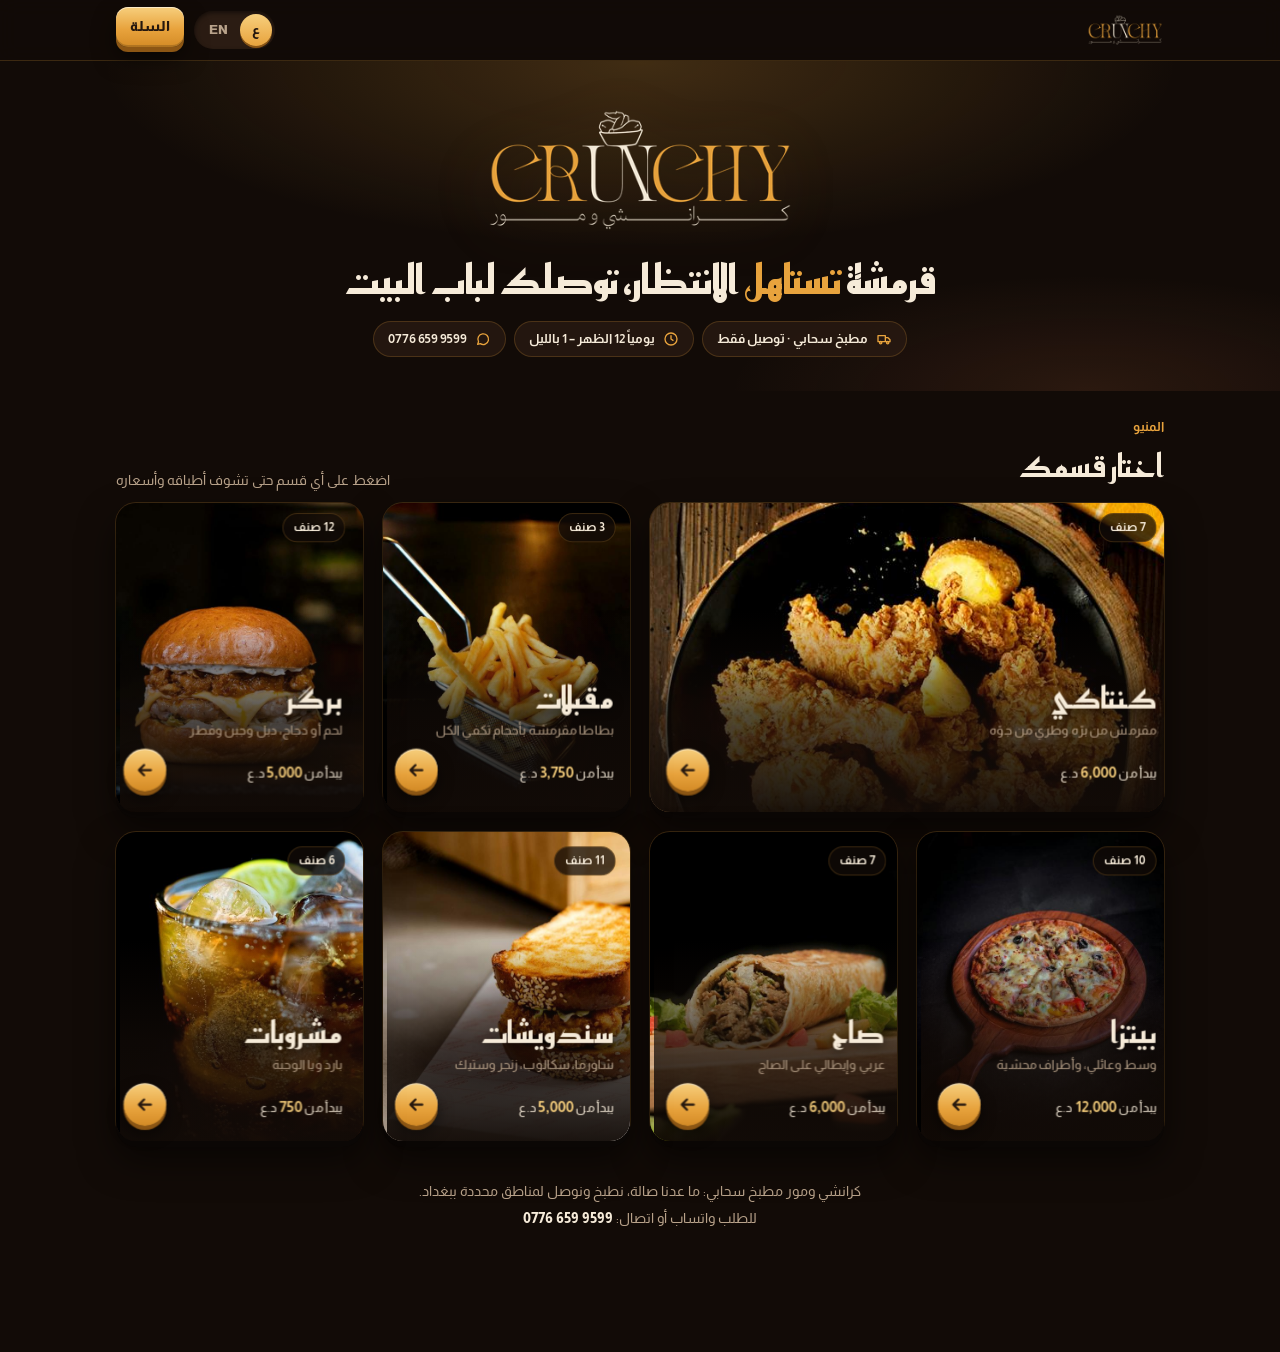
<file: menu/index.html>
<!doctype html><html lang="ar" dir="rtl"><head><meta charset=utf8><meta name=viewport content="width=device-width,initial-scale=1,viewport-fit=cover"><style>:root{color-scheme:light;box-sizing:border-box;padding-top:env(safe-area-inset-top,0px);padding-bottom:env(safe-area-inset-bottom,0px)}html{scroll-padding-top:env(safe-area-inset-top,0px)}body{margin:0;padding:0;font:14px -apple-system,BlinkMacSystemFont,sans-serif;background:#fff;color:#000}img{max-width:100%}[hidden]:not([hidden=until-found i]){display:none!important}</style></head><body>
<title>منيو كرانشي ومور</title>
<meta name="description" content="منيو كرانشي ومور: كنتاكي، برگر، بيتزا، صاج وسندويشات. اطلب على واتساب والتوصيل لباب البيت ببغداد.">
<meta name="theme-color" content="#120B07">
<link rel="icon" type="image/png" sizes="32x32" href="../img/icons/favicon-32.png">
<link rel="apple-touch-icon" href="../img/icons/apple-touch-icon.png">
<script src="../config.js"></script>
<meta name="claude:viewport-fit-sides" content="cover">
<link rel="preconnect" href="https://fonts.googleapis.com">
<link rel="preconnect" href="https://fonts.gstatic.com" crossorigin>
<link rel="stylesheet" href="https://fonts.googleapis.com/css2?family=Almarai:wght@400;700;800&family=Reem+Kufi:wght@500;600;700&family=Marcellus&display=swap">
<style>
/* Layout: a night-dark menu house. Gold-lit hero with the logo, then a gallery of tilting photo tiles (one per section);
   a tile opens its section as its own view with a photo banner and a list of dishes; a gold cart bar rises from the bottom. */
:root{
  --night:#120B07;      /* page ground */
  --espresso:#1D130D;   /* raised surface */
  --ember:#2B1C13;      /* card / input surface */
  --cream:#F6EBD9;      /* text */
  --muted:#B8A28A;      /* secondary text */
  --gold:#E8A33D;       /* brand accent */
  --gold-hi:#F7CF7D;    /* bevel highlight */
  --gold-deep:#8C5614;  /* bevel shadow / pressed edge */
  --on-gold:#25170E;
  --line:rgba(232,163,61,.2);
  --rust:#E07A4F;
  --shade:rgba(0,0,0,.55);
  --f-ar:"Reem Kufi","Almarai",Tahoma,sans-serif;
  --f-en:"Marcellus","Times New Roman",serif;
  --f-body:"Almarai",system-ui,"Segoe UI",Tahoma,sans-serif;
  --r:20px;
  color-scheme:dark;
}
*{box-sizing:border-box}
[hidden]{display:none!important}
html{background:var(--night)}
body{background:var(--night);color:var(--cream);font-family:var(--f-body);font-size:16px;line-height:1.55;padding-bottom:110px;-webkit-tap-highlight-color:transparent}
body::before{content:"";position:fixed;inset:0 0 auto;height:env(safe-area-inset-top,0px);z-index:30;background:var(--night)}
button,input,select,textarea{font:inherit;color:inherit}
button{cursor:pointer}
:focus-visible{outline:2px solid var(--gold-hi);outline-offset:3px}
.num{font-variant-numeric:tabular-nums;direction:ltr;unicode-bidi:isolate}
.in{max-width:1080px;margin:0 auto;padding-left:max(16px,env(safe-area-inset-left,0px));padding-right:max(16px,env(safe-area-inset-right,0px))}
.disp{font-family:var(--f-ar);font-weight:700;letter-spacing:0}
html[lang="en"] .disp{font-family:var(--f-en);font-weight:400;letter-spacing:.02em}
.eyebrow{font-size:12px;font-weight:700;letter-spacing:.18em;text-transform:uppercase;color:var(--gold)}
html[lang="ar"] .eyebrow{letter-spacing:0;font-size:13px}

/* ---------- 3D buttons ---------- */
.b3{--edge:var(--gold-deep);position:relative;border:0;border-radius:14px;padding:12px 20px;font-weight:800;
  background:linear-gradient(180deg,var(--gold-hi) 0%,var(--gold) 55%,#D48B26 100%);color:var(--on-gold);
  box-shadow:inset 0 1px 0 rgba(255,255,255,.55),inset 0 -2px 0 rgba(0,0,0,.18),0 5px 0 var(--edge),0 12px 22px rgba(0,0,0,.5);
  transform:translateY(-3px);transition:transform .09s ease,box-shadow .09s ease;display:inline-flex;align-items:center;justify-content:center;gap:8px;text-decoration:none}
.b3:hover{filter:brightness(1.05)}
.b3:active,.b3.pressed{transform:translateY(2px);box-shadow:inset 0 1px 0 rgba(255,255,255,.4),inset 0 -1px 0 rgba(0,0,0,.2),0 0 0 var(--edge),0 4px 10px rgba(0,0,0,.45)}
.b3.dark{background:linear-gradient(180deg,#3A271B,#24170F);color:var(--cream);--edge:#0A0604;box-shadow:inset 0 1px 0 rgba(255,255,255,.12),0 4px 0 var(--edge),0 10px 18px rgba(0,0,0,.5)}
.b3.dark:active{box-shadow:inset 0 1px 0 rgba(255,255,255,.08),0 0 0 var(--edge),0 3px 8px rgba(0,0,0,.5)}
.b3.round{width:44px;height:44px;padding:0;border-radius:50%;font-size:22px;line-height:1}
.b3[aria-disabled="true"]{filter:grayscale(.7) brightness(.7);pointer-events:none}

/* ---------- top bar ---------- */
.top{position:sticky;top:env(safe-area-inset-top,0px);z-index:20;background:rgba(18,11,7,.86);backdrop-filter:blur(10px);-webkit-backdrop-filter:blur(10px);border-bottom:1px solid var(--line)}
.top .in{display:flex;align-items:center;justify-content:space-between;gap:12px;padding-block:10px}
.top .mono{height:34px;width:auto;display:block}
.top .r{display:flex;align-items:center;gap:10px}
.lang{display:flex;background:var(--ember);border-radius:999px;padding:3px;box-shadow:inset 0 2px 4px rgba(0,0,0,.5)}
.lang button{border:0;background:none;border-radius:999px;padding:6px 12px;font-weight:800;font-size:13px;color:var(--muted)}
.lang button[aria-pressed="true"]{background:linear-gradient(180deg,var(--gold-hi),var(--gold));color:var(--on-gold);box-shadow:0 2px 0 var(--gold-deep)}
.cartbtn{position:relative;padding:9px 14px;border-radius:12px;font-size:14px}
.cartbtn .dot{position:absolute;top:-8px;inset-inline-end:-8px;min-width:22px;height:22px;border-radius:11px;background:var(--rust);color:#fff;font-size:12px;display:grid;place-items:center;padding:0 6px;box-shadow:0 2px 0 #7A3216}
.cartbtn .dot[hidden]{display:none}

/* ---------- hero ---------- */
.hero{position:relative;overflow:hidden;padding-block:40px 34px;text-align:center;
  background:radial-gradient(60% 80% at 50% 0%,rgba(232,163,61,.22),transparent 70%),radial-gradient(40% 50% at 85% 100%,rgba(224,122,79,.12),transparent 70%),var(--night)}
.hero .in{display:flex;flex-direction:column;align-items:center;gap:16px;position:relative}
.hero .logo{width:min(320px,80vw);height:auto;filter:drop-shadow(0 10px 30px rgba(232,163,61,.25))}
.hero h1{margin:0;font-size:clamp(26px,5.4vw,40px);line-height:1.25;text-wrap:balance;color:var(--cream)}
.hero h1 em{font-style:normal;color:var(--gold)}
.chips{display:flex;flex-wrap:wrap;justify-content:center;gap:8px}
.chip{display:inline-flex;align-items:center;gap:8px;border:1px solid var(--line);background:rgba(43,28,19,.7);border-radius:999px;padding:7px 14px;font-size:13px;font-weight:700}
.chip svg{width:16px;height:16px;flex:0 0 auto;fill:none;stroke:var(--gold);stroke-width:2;stroke-linecap:round;stroke-linejoin:round}
.embers{position:absolute;inset:0;pointer-events:none}
.embers i{position:absolute;bottom:-10px;width:4px;height:4px;border-radius:50%;background:var(--gold-hi);opacity:0;box-shadow:0 0 8px var(--gold);animation:rise 7s linear infinite}
@keyframes rise{0%{transform:translateY(0);opacity:0}15%{opacity:.8}100%{transform:translateY(-320px) translateX(20px);opacity:0}}

/* ---------- gallery ---------- */
.sec-h{display:flex;align-items:flex-end;justify-content:space-between;gap:6px 16px;padding-block:26px 16px;flex-wrap:wrap}
.sec-h h2{margin:4px 0 0;font-size:clamp(24px,4vw,32px)}
.sec-h p{margin:0;color:var(--muted);font-size:14px}
.grid{display:grid;grid-template-columns:repeat(4,minmax(0,1fr));gap:20px;perspective:1100px}
@media (max-width:860px){.grid{grid-template-columns:repeat(2,minmax(0,1fr));gap:14px}}
.tile.feat{grid-column:span 2;aspect-ratio:auto}
@media (max-width:520px){.tile.feat{aspect-ratio:16/11}}
.tile{--rx:0deg;--ry:0deg;--mx:50%;--my:30%;position:relative;display:block;width:100%;border:0;padding:0;text-align:start;background:var(--ember);color:var(--cream);text-decoration:none;border-radius:var(--r);
  aspect-ratio:4/5;max-width:100%;overflow:visible;transform-style:preserve-3d;transform:rotateX(var(--rx)) rotateY(var(--ry)) translateY(-4px);
  transition:transform .25s ease,box-shadow .25s ease;box-shadow:0 6px 0 #0B0705,0 18px 36px rgba(0,0,0,.55),0 0 0 1px var(--line)}
.tile .ph{position:absolute;inset:0;border-radius:var(--r);overflow:hidden}
.tile .ph img{width:100%;height:100%;object-fit:cover;display:block;transform:scale(1.04);transition:transform .5s ease}
.tile .ph::after{content:"";position:absolute;inset:0;background:linear-gradient(180deg,rgba(18,11,7,0) 35%,rgba(18,11,7,.72) 68%,rgba(18,11,7,.96) 100%)}
.tile .shine{position:absolute;inset:0;border-radius:var(--r);pointer-events:none;background:radial-gradient(circle at var(--mx) var(--my),rgba(255,230,180,.22),transparent 45%);opacity:0;transition:opacity .25s}
.tile .cap{position:absolute;inset-inline:16px;bottom:18px;display:flex;flex-direction:column;gap:4px;transform:translateZ(18px)}
.tile .nm{font-size:clamp(22px,3.4vw,30px);line-height:1.15;color:var(--cream);text-shadow:0 2px 10px rgba(0,0,0,.6)}
.tile .sub{font-size:13px;color:var(--muted)}
.tile .row{display:flex;align-items:center;justify-content:space-between;gap:8px;margin-top:6px}
.tile .from{font-size:13px;color:var(--cream)}
.tile .from b{color:var(--gold-hi);font-size:15px}
.tile .go{width:42px;height:42px;border-radius:50%;display:grid;place-items:center;flex:0 0 auto;
  background:linear-gradient(180deg,var(--gold-hi),var(--gold) 60%,#D48B26);color:var(--on-gold);
  box-shadow:inset 0 1px 0 rgba(255,255,255,.6),0 4px 0 var(--gold-deep),0 8px 16px rgba(0,0,0,.5);transform:translateY(-2px);transition:transform .1s,box-shadow .1s}
.tile .go svg{width:20px;height:20px;fill:none;stroke:currentColor;stroke-width:2.6;stroke-linecap:round;stroke-linejoin:round}
html[dir="rtl"] .tile .go svg{transform:scaleX(-1)}
.tile .count{position:absolute;top:14px;inset-inline-start:14px;transform:translateZ(14px);color:var(--cream);background:rgba(18,11,7,.75);border:1px solid var(--line);border-radius:999px;padding:4px 10px;font-size:12px;font-weight:700}
.tile:hover{box-shadow:0 10px 0 #0B0705,0 28px 50px rgba(0,0,0,.6),0 0 0 1px rgba(232,163,61,.45)}
.tile:hover .ph img{transform:scale(1.1)}
.tile:hover .shine{opacity:1}
.tile:active{transform:rotateX(var(--rx)) rotateY(var(--ry)) translateY(2px);box-shadow:0 1px 0 #0B0705,0 8px 18px rgba(0,0,0,.55),0 0 0 1px var(--line)}
.tile:active .go{transform:translateY(2px);box-shadow:inset 0 1px 0 rgba(255,255,255,.4),0 0 0 var(--gold-deep),0 3px 8px rgba(0,0,0,.5)}
@media (max-width:520px){.tile .cap{inset-inline:12px;bottom:12px}.tile:not(.feat) .sub,.tile:not(.feat) .lbl{display:none}.tile .go{width:34px;height:34px}.tile .go svg{width:17px;height:17px}.tile .count{top:10px;inset-inline-start:10px;font-size:11px}}

/* ---------- category view ---------- */
.banner{position:relative;height:clamp(220px,40vw,340px);overflow:hidden}
.banner img{width:100%;height:100%;object-fit:cover;display:block}
.banner::after{content:"";position:absolute;inset:0;background:linear-gradient(180deg,rgba(18,11,7,.25),rgba(18,11,7,.55) 55%,var(--night) 100%)}
.banner .in{position:absolute;inset:0;z-index:1;display:flex;flex-direction:column;justify-content:space-between;padding-block:16px 22px}
.banner h2{margin:0;font-size:clamp(32px,7vw,54px);line-height:1.1;text-shadow:0 4px 20px rgba(0,0,0,.6)}
.banner p{margin:4px 0 0;color:var(--muted)}
.back{align-self:flex-start;padding:10px 16px;font-size:14px}
html[dir="rtl"] .back svg{transform:scaleX(-1)}
.back svg{width:18px;height:18px;fill:none;stroke:currentColor;stroke-width:2.6;stroke-linecap:round;stroke-linejoin:round}
.pills{display:flex;gap:8px;overflow-x:auto;padding-block:16px 4px;scrollbar-width:none}
.pills::-webkit-scrollbar{display:none}
.pills a{flex:0 0 auto;text-decoration:none;color:var(--muted);font-weight:700;font-size:14px;padding:8px 16px;border-radius:999px;background:var(--ember);border:1px solid var(--line)}
.pills a[aria-current="true"]{color:var(--on-gold);background:linear-gradient(180deg,var(--gold-hi),var(--gold));border-color:transparent;box-shadow:0 3px 0 var(--gold-deep)}
.dishes{display:grid;grid-template-columns:repeat(2,minmax(0,1fr));gap:14px;padding-block:18px 10px}
@media (max-width:700px){.dishes{grid-template-columns:1fr}}
.dish{display:flex;align-items:center;justify-content:space-between;gap:14px;padding:16px 16px;border-radius:16px;
  background:linear-gradient(180deg,var(--ember),var(--espresso));box-shadow:inset 0 1px 0 rgba(255,255,255,.05),0 0 0 1px var(--line),0 8px 18px rgba(0,0,0,.35);min-width:0}
.dish .t{min-width:0}
.dish h3{margin:0;font-size:17px;font-weight:700;line-height:1.35}
.dish .alt{font-size:12.5px;color:var(--muted);margin-top:2px}
.dish .pr{margin-top:8px;color:var(--gold-hi);font-weight:800;font-size:16px}
.dish .pr small{font-size:12px;color:var(--muted);font-weight:700}
.qty{display:flex;align-items:center;gap:10px;flex:0 0 auto}
.qty b{min-width:20px;text-align:center;font-size:17px}
.qty .b3.round{width:40px;height:40px;font-size:20px}

.foot{padding-block:36px 12px;color:var(--muted);font-size:14px;text-align:center;display:flex;flex-direction:column;gap:6px;align-items:center}
.foot .wa{color:var(--cream);font-weight:800}

/* ---------- cart bar + sheet ---------- */
.bar{visibility:hidden;position:fixed;left:0;right:0;bottom:0;z-index:25;padding-bottom:calc(12px + env(safe-area-inset-bottom,0px));padding-top:12px;transform:translateY(130%);transition:transform .25s ease;
  background:linear-gradient(180deg,rgba(18,11,7,0),rgba(18,11,7,.95) 35%)}
.bar.show{transform:none;visibility:visible}
.bar .b3{width:100%;justify-content:space-between;padding:15px 20px;font-size:16px;border-radius:16px}
.bar .in{max-width:640px}
.sheet{position:fixed;inset:0;z-index:40;background:rgba(5,3,2,.7);display:flex;align-items:flex-end;justify-content:center}
.sheet .box{background:var(--espresso);width:100%;max-width:620px;max-height:92vh;overflow:auto;border-radius:24px 24px 0 0;border-top:1px solid var(--line);
  padding:22px max(16px,env(safe-area-inset-right,0px)) calc(22px + env(safe-area-inset-bottom,0px)) max(16px,env(safe-area-inset-left,0px));display:flex;flex-direction:column;gap:14px}
.sheet h3{margin:0;font-size:24px;display:flex;justify-content:space-between;align-items:center}
.lines{display:flex;flex-direction:column;gap:10px}
.ln{display:flex;justify-content:space-between;align-items:center;gap:10px;padding-bottom:10px;border-bottom:1px dashed var(--line)}
.ln .q{display:flex;align-items:center;gap:8px}
.ln .b3.round{width:30px;height:30px;font-size:16px}
.f{display:flex;flex-direction:column;gap:5px}
.f label{font-size:13px;color:var(--muted);font-weight:700}
.f input,.f select,.f textarea{background:var(--ember);border:1px solid var(--line);border-radius:12px;padding:12px;width:100%;box-shadow:inset 0 2px 4px rgba(0,0,0,.35)}
.sum{background:var(--ember);border-radius:14px;padding:14px;display:flex;flex-direction:column;gap:6px}
.sum div{display:flex;justify-content:space-between}
.sum .t{font-weight:800;font-size:19px;border-top:1px solid var(--line);padding-top:8px;margin-top:2px;color:var(--gold-hi)}
.send{width:100%;padding:16px;font-size:17px;border-radius:16px}
.note{font-size:13px;color:var(--muted)}
.err{color:var(--rust);font-size:13px;font-weight:700}

@media (prefers-reduced-motion:reduce){
  .tile,.tile .ph img,.bar,.b3{transition:none}
  .embers{display:none}
}
</style>

<header class="top"><div class="in">
  <a href="#" aria-label="Crunchy & More" id="home"><img class="mono" src="img/logo.png" alt=""></a>
  <div class="r">
    <div class="lang" role="group" aria-label="Language">
      <button id="l-ar" aria-pressed="true">ع</button><button id="l-en" aria-pressed="false">EN</button>
    </div>
    <button class="b3 cartbtn" id="cartTop"><span data-t="cart"></span><span class="dot num" id="dot" hidden>0</span></button>
  </div>
</div></header>

<div id="vHome">
  <section class="hero">
    <div class="embers" id="embers"></div>
    <div class="in">
      <img class="logo" src="img/logo.png" alt="كرانشي ومور · Crunchy & More">
      <h1 class="disp" data-h="heroT"></h1>
      <div class="chips">
        <span class="chip"><svg viewBox="0 0 24 24"><path d="M3 7h11v9H3zM14 10h4l3 3v3h-7"/><circle cx="7" cy="17.5" r="1.7"/><circle cx="17.5" cy="17.5" r="1.7"/></svg><span data-t="chipDel"></span></span>
        <span class="chip"><svg viewBox="0 0 24 24"><circle cx="12" cy="12" r="9"/><path d="M12 7v5l3 2"/></svg><span data-t="chipHours"></span></span>
        <span class="chip"><svg viewBox="0 0 24 24"><path d="M4 20l1.3-3.9A8 8 0 1 1 8 19z"/></svg><span class="num">0776 659 9599</span></span>
      </div>
    </div>
  </section>
  <main class="in">
    <div class="sec-h"><div><div class="eyebrow" data-t="eyebrow"></div><h2 class="disp" data-t="pick"></h2></div><p data-t="pickSub"></p></div>
    <div class="grid" id="grid"></div>
  </main>
</div>

<div id="vCat" hidden>
  <section class="banner"><img id="cImg" alt=""><div class="in">
    <button class="b3 dark back" id="back"><svg viewBox="0 0 24 24"><path d="M15 6l-6 6 6 6"/></svg><span data-t="back"></span></button>
    <div><div class="eyebrow" id="cEye"></div><h2 class="disp" id="cName"></h2><p id="cDesc"></p></div>
  </div></section>
  <div class="in">
    <nav class="pills" id="pills" aria-label="Sections"></nav>
    <div class="dishes" id="dishes"></div>
  </div>
</div>

<div class="in foot">
  <div data-t="foot1"></div>
  <div><span data-t="foot2"></span> <span class="wa num">0776 659 9599</span></div>
</div>

<div class="bar" id="bar"><div class="in"><button class="b3" id="open"><span><span data-t="viewCart"></span> · <span class="num" id="bcount">0</span></span><span><span class="num" id="btotal">0</span> <span data-t="iqd"></span></span></button></div></div>

<div class="sheet" id="sheet" hidden><div class="box" role="dialog" aria-modal="true" aria-labelledby="sh-t">
  <h3 class="disp"><span id="sh-t" data-t="yourOrder"></span><button class="b3 dark round" id="close" aria-label="Close">×</button></h3>
  <div class="lines" id="lines"></div>
  <div class="f"><label for="nm" data-t="fName"></label><input id="nm" autocomplete="name"></div>
  <div class="f"><label for="ph" data-t="fPhone"></label><input id="ph" inputmode="tel" class="num" placeholder="07xxxxxxxxx" autocomplete="tel"></div>
  <div class="f"><label for="ar" data-t="fArea"></label><select id="ar"></select></div>
  <div class="f"><label for="ad" data-t="fAddr"></label><input id="ad"></div>
  <div class="f"><label for="nt" data-t="fNote"></label><textarea id="nt" rows="2"></textarea></div>
  <div class="sum" id="sum"></div>
  <div class="err" id="err" hidden></div>
  <a class="b3 send" id="go" href="#" target="_blank" rel="noopener" aria-disabled="true" data-t="send"></a>
  <div class="note" data-t="sendNote"></div>
</div></div>

<script>
const WA="9647766599599";
const META={"cats": [{"key": "كنتاكي", "slug": "chicken", "ar": "كنتاكي", "en": "Crispy Chicken", "dar": "مقرمش من برّه وطري من جوّه", "den": "Golden outside, juicy inside", "img": "img/chicken.jpg"}, {"key": "مقبلات", "slug": "fries", "ar": "مقبلات", "en": "Fries & Sides", "dar": "بطاطا مقرمشة بأحجام تكفي الكل", "den": "Crisp fries in every size", "img": "img/fries.jpg"}, {"key": "برگر", "slug": "burger", "ar": "برگر", "en": "Burgers", "dar": "لحم أو دجاج، دبل وجبن وفطر", "den": "Beef or chicken, stacked your way", "img": "img/burger.jpg"}, {"key": "بيتزا", "slug": "pizza", "ar": "بيتزا", "en": "Pizza", "dar": "وسط وعائلي، وأطراف محشية", "den": "Medium, family and stuffed crust", "img": "img/pizza.jpg"}, {"key": "صاج", "slug": "saj", "ar": "صاج", "en": "Saj Wraps", "dar": "عربي وإيطالي على الصاج", "den": "Arabic and Italian, off the saj", "img": "img/saj.jpg"}, {"key": "سندويش", "slug": "sandwich", "ar": "سندويشات", "en": "Sandwiches", "dar": "شاورما، سكالوب، زنجر وستيك", "den": "Shawarma, escalope, zinger, steak", "img": "img/sandwich.jpg"}, {"key": "مشروبات", "slug": "drinks", "ar": "مشروبات", "en": "Cold Drinks", "dar": "بارد ويا الوجبة", "den": "Ice-cold with every meal", "img": "img/drinks.jpg"}], "items": [{"id": "m01", "ar": "3 قطع كنتاكي", "en": "3-Piece Crispy Chicken", "c": "كنتاكي", "p": 8500}, {"id": "m02", "ar": "4 قطع كنتاكي", "en": "4-Piece Crispy Chicken", "c": "كنتاكي", "p": 12000}, {"id": "m03", "ar": "5 قطع كنتاكي", "en": "5-Piece Crispy Chicken", "c": "كنتاكي", "p": 14500}, {"id": "m04", "ar": "6 قطع كنتاكي", "en": "6-Piece Crispy Chicken", "c": "كنتاكي", "p": 17000}, {"id": "m05", "ar": "7 قطع كنتاكي", "en": "7-Piece Crispy Chicken", "c": "كنتاكي", "p": 19250}, {"id": "m06", "ar": "10 قطع كنتاكي", "en": "10-Piece Crispy Chicken", "c": "كنتاكي", "p": 25250}, {"id": "m07", "ar": "ريزو", "en": "Rizo Chicken & Rice", "c": "كنتاكي", "p": 6000}, {"id": "m08", "ar": "مقبلات صغير", "en": "Fries · Small", "c": "مقبلات", "p": 3750}, {"id": "m09", "ar": "مقبلات وسط", "en": "Fries · Medium", "c": "مقبلات", "p": 5000}, {"id": "m10", "ar": "مقبلات كبير", "en": "Fries · Large", "c": "مقبلات", "p": 6000}, {"id": "m11", "ar": "ببسي صغير", "en": "Pepsi · Small", "c": "مشروبات", "p": 750}, {"id": "m12", "ar": "ببسي كبير", "en": "Pepsi · Large", "c": "مشروبات", "p": 1000}, {"id": "m13", "ar": "سفن صغير", "en": "7UP · Small", "c": "مشروبات", "p": 750}, {"id": "m14", "ar": "سفن كبير", "en": "7UP · Large", "c": "مشروبات", "p": 1000}, {"id": "m15", "ar": "ميراندا صغير", "en": "Mirinda · Small", "c": "مشروبات", "p": 750}, {"id": "m16", "ar": "ميراندا كبير", "en": "Mirinda · Large", "c": "مشروبات", "p": 1000}, {"id": "m17", "ar": "برگر لحم", "en": "Beef Burger", "c": "برگر", "p": 5000}, {"id": "m18", "ar": "برگر دجاج", "en": "Chicken Burger", "c": "برگر", "p": 5000}, {"id": "m19", "ar": "برگر لحم جبن", "en": "Beef Cheeseburger", "c": "برگر", "p": 5500}, {"id": "m20", "ar": "برگر دجاج جبن", "en": "Chicken Cheeseburger", "c": "برگر", "p": 5500}, {"id": "m21", "ar": "برگر لحم فطر", "en": "Beef Mushroom Burger", "c": "برگر", "p": 5500}, {"id": "m22", "ar": "برگر دجاج فطر", "en": "Chicken Mushroom Burger", "c": "برگر", "p": 5500}, {"id": "m23", "ar": "برگر لحم دبل", "en": "Double Beef Burger", "c": "برگر", "p": 6000}, {"id": "m24", "ar": "برگر دجاج دبل", "en": "Double Chicken Burger", "c": "برگر", "p": 6000}, {"id": "m25", "ar": "برگر لحم دبل جبن", "en": "Double Beef Cheeseburger", "c": "برگر", "p": 6750}, {"id": "m26", "ar": "برگر دجاج دبل جبن", "en": "Double Chicken Cheeseburger", "c": "برگر", "p": 6750}, {"id": "m27", "ar": "برگر لحم دبل جبن فطر", "en": "Double Beef Cheese & Mushroom", "c": "برگر", "p": 7250}, {"id": "m28", "ar": "برگر دجاج دبل جبن فطر", "en": "Double Chicken Cheese & Mushroom", "c": "برگر", "p": 7250}, {"id": "m29", "ar": "بيتزا لحم وسط", "en": "Beef Pizza · Medium", "c": "بيتزا", "p": 12000}, {"id": "m30", "ar": "بيتزا دجاج وسط", "en": "Chicken Pizza · Medium", "c": "بيتزا", "p": 12000}, {"id": "m31", "ar": "بيتزا مشكل وسط", "en": "Mixed Pizza · Medium", "c": "بيتزا", "p": 12000}, {"id": "m32", "ar": "بيتزا خضار وسط", "en": "Veggie Pizza · Medium", "c": "بيتزا", "p": 12000}, {"id": "m33", "ar": "بيتزا لحم عائلي", "en": "Beef Pizza · Family", "c": "بيتزا", "p": 18000}, {"id": "m34", "ar": "بيتزا دجاج عائلي", "en": "Chicken Pizza · Family", "c": "بيتزا", "p": 18000}, {"id": "m35", "ar": "بيتزا خضار عائلي", "en": "Veggie Pizza · Family", "c": "بيتزا", "p": 18000}, {"id": "m36", "ar": "بيتزا مشكل عائلي", "en": "Mixed Pizza · Family", "c": "بيتزا", "p": 18000}, {"id": "m37", "ar": "بيتزا أمريكي محشية الأطراف وسط", "en": "American Stuffed Crust · Medium", "c": "بيتزا", "p": 15750}, {"id": "m38", "ar": "بيتزا أمريكي محشية الأطراف عائلي", "en": "American Stuffed Crust · Family", "c": "بيتزا", "p": 20500}, {"id": "m39", "ar": "صاج لحم عربي", "en": "Arabic Beef Saj", "c": "صاج", "p": 6000}, {"id": "m40", "ar": "صاج دجاج عربي", "en": "Arabic Chicken Saj", "c": "صاج", "p": 6000}, {"id": "m41", "ar": "صاج إيطالي لحم", "en": "Italian Beef Saj", "c": "صاج", "p": 8500}, {"id": "m42", "ar": "صاج إيطالي مشكل", "en": "Italian Mixed Saj", "c": "صاج", "p": 8500}, {"id": "m43", "ar": "صاج لحم عربي سبايس بالجبن", "en": "Spicy Arabic Beef Saj with Cheese", "c": "صاج", "p": 7250}, {"id": "m44", "ar": "صاج دجاج عربي سبايس", "en": "Spicy Arabic Chicken Saj", "c": "صاج", "p": 7250}, {"id": "m45", "ar": "صاج إيطالي دجاج", "en": "Italian Chicken Saj", "c": "صاج", "p": 8500}, {"id": "m46", "ar": "سندويش شاورما لحم", "en": "Beef Shawarma Sandwich", "c": "سندويش", "p": 5000}, {"id": "m47", "ar": "سندويش شاورما دجاج", "en": "Chicken Shawarma Sandwich", "c": "سندويش", "p": 5000}, {"id": "m48", "ar": "سندويش سكالوب دجاج", "en": "Chicken Escalope Sandwich", "c": "سندويش", "p": 6000}, {"id": "m49", "ar": "سندويش سكالوب دجاج بالجبن", "en": "Chicken Escalope with Cheese", "c": "سندويش", "p": 6750}, {"id": "m50", "ar": "سندويش سكالوب لحم", "en": "Beef Escalope Sandwich", "c": "سندويش", "p": 6000}, {"id": "m51", "ar": "سندويش سكالوب لحم بالجبن", "en": "Beef Escalope with Cheese", "c": "سندويش", "p": 6750}, {"id": "m52", "ar": "سندويش زنجر", "en": "Zinger Sandwich", "c": "سندويش", "p": 6000}, {"id": "m53", "ar": "سندويش فاهيتا", "en": "Fajita Sandwich", "c": "سندويش", "p": 6000}, {"id": "m54", "ar": "سندويش فلاديفيا", "en": "Philly Sandwich", "c": "سندويش", "p": 6000}, {"id": "m55", "ar": "سندويش ستيك لحم", "en": "Beef Steak Sandwich", "c": "سندويش", "p": 6000}, {"id": "m56", "ar": "سندويش ستيك دجاج", "en": "Chicken Steak Sandwich", "c": "سندويش", "p": 5500}], "areas": [{"ar": "الاعلام", "en": "Al-I'lam", "f": 1000}, {"ar": "الرساله 3", "en": "Al-Risala 3", "f": 1000}, {"ar": "الرساله 2", "en": "Al-Risala 2", "f": 1000}, {"ar": "الرساله 1", "en": "Al-Risala 1", "f": 2000}, {"ar": "مجمع 6", "en": "Complex 6", "f": 1000}, {"ar": "الشرطه 4", "en": "Al-Shurta 4", "f": 1000}, {"ar": "الشرطه 5", "en": "Al-Shurta 5", "f": 2000}, {"ar": "مواصلات", "en": "Muwasalat", "f": 1000}, {"ar": "دوانم", "en": "Al-Dawanim", "f": 2000}, {"ar": "معالف", "en": "Al-Ma'alif", "f": 2000}, {"ar": "تراث", "en": "Al-Turath", "f": 2000}, {"ar": "السيدية", "en": "Al-Saydiya", "f": 2000}, {"ar": "بياع", "en": "Al-Bayaa", "f": 2000}, {"ar": "الكفائات", "en": "Al-Kafa'at", "f": 2000}, {"ar": "حي العامل", "en": "Hay Al-Amil", "f": 3000}, {"ar": "حي جهاد", "en": "Hay Al-Jihad", "f": 4000}, {"ar": "سويب", "en": "Al-Suwaib", "f": 3000}, {"ar": "جادريه", "en": "Al-Jadriya", "f": 5000}, {"ar": "المهديه", "en": "Al-Mahdiya", "f": 4000}, {"ar": "العمداء", "en": "Al-Umadaa", "f": 1000}, {"ar": "حي صدام", "en": "Hay Saddam", "f": 3000}]};
let D={cats:META.cats.slice(),items:META.items.slice(),areas:META.areas.slice()};
const T={
 ar:{cart:"السلة",heroT:"قرمشة <em>تستاهل</em> الانتظار، توصلك لباب البيت",chipDel:"مطبخ سحابي · توصيل فقط",chipHours:"يومياً 12 الظهر – 1 بالليل",
   eyebrow:"المنيو",pick:"اختار قسمك",pickSub:"اضغط على أي قسم حتى تشوف أطباقه وأسعاره",items:"صنف",from:"يبدأ من",back:"الأقسام",iqd:"د.ع",
   viewCart:"شوف طلبك",yourOrder:"طلبك",fName:"الاسم",fPhone:"رقم الموبايل",fArea:"المنطقة",fAddr:"العنوان بالتفصيل",fNote:"ملاحظات",
   addrPh:"الشارع، رقم البيت، أقرب نقطة دالة",notePh:"بدون مخلل، حار زيادة",pickArea:"اختار منطقتك",food:"الأكل",delivery:"التوصيل",total:"المجموع",
   chooseArea:"اختار المنطقة",empty:"السلة فارغة. ارجع للمنيو وأضف أكلك.",send:"أرسل الطلب على واتساب",
   sendNote:"ينفتح واتساب ويا رسالة الطلب جاهزة. اضغط إرسال، والموظف يأكدلك الطلب ووقت الوصول.",
   foot1:"كرانشي ومور مطبخ سحابي: ما عدنا صالة، نطبخ ونوصل لمناطق محددة ببغداد.",foot2:"للطلب واتساب أو اتصال:",
   add:"أضف",less:"قلّل",soon:"الطلب عبر واتساب يتفعل قريباً.",need:"كمّل الاسم والرقم والمنطقة والعنوان حتى ينفتح زر الإرسال."},
 en:{cart:"Cart",heroT:"Crunch <em>worth</em> the wait, delivered to your door",chipDel:"Cloud kitchen · Delivery only",chipHours:"Daily 12 PM – 1 AM",
   eyebrow:"The Menu",pick:"Choose a section",pickSub:"Tap a section to see its dishes and prices",items:"items",from:"From",back:"Sections",iqd:"IQD",
   viewCart:"View order",yourOrder:"Your order",fName:"Name",fPhone:"Mobile number",fArea:"Area",fAddr:"Full address",fNote:"Notes",
   addrPh:"Street, house number, nearest landmark",notePh:"No pickles, extra spicy",pickArea:"Choose your area",food:"Food",delivery:"Delivery",total:"Total",
   chooseArea:"Choose area",empty:"Your cart is empty. Head back to the menu and add something.",send:"Send order on WhatsApp",
   sendNote:"WhatsApp opens with your order typed in. Tap send and our team confirms the order and delivery time.",
   foot1:"Crunchy & More is a cloud kitchen: no dine-in, we cook and deliver to selected Baghdad areas.",foot2:"Order by WhatsApp or call:",
   add:"Add",less:"Remove one",soon:"WhatsApp ordering opens soon.",need:"Fill in name, number, area and address to send."}
};
const $=s=>document.querySelector(s);
const fmt=n=>Math.round(n).toLocaleString("en-US");
const h=s=>String(s).replace(/[&<>"']/g,c=>({"&":"&amp;","<":"&lt;",">":"&gt;",'"':"&quot;","'":"&#39;"}[c]));
let L="ar";try{if(localStorage.getItem("cm-lang")==="en")L="en"}catch(_){}
const t=k=>T[L][k];
const cart={};
const byCat=k=>D.items.filter(i=>i.c===k);
const catBySlug=s=>D.cats.find(c=>c.slug===s);

const arrow='<svg viewBox="0 0 24 24"><path d="M5 12h14M13 6l6 6-6 6"/></svg>';
function renderGrid(){
  $("#grid").innerHTML=D.cats.map(c=>{const its=byCat(c.key),min=Math.min(...its.map(i=>i.p));
    return `<a class="tile${c===D.cats[0]?" feat":""}" href="#cat-${c.slug}" data-slug="${c.slug}" aria-label="${h(c[L])}">
      <span class="ph"><img src="${c.img}" alt="" loading="lazy"></span><span class="shine"></span>
      <span class="count"><span class="num">${its.length}</span> ${t("items")}</span>
      <span class="cap"><span class="nm disp">${h(c[L])}</span><span class="sub">${h(L==="ar"?c.dar:c.den)}</span>
      <span class="row"><span class="from"><span class="lbl">${t("from")}</span> <b class="num">${fmt(min)}</b> ${t("iqd")}</span><span class="go">${arrow}</span></span></span></a>`}).join("");
  bindTilt();
}
function bindTilt(){
  if(matchMedia("(prefers-reduced-motion: reduce)").matches||matchMedia("(hover: none)").matches)return;
  document.querySelectorAll(".tile").forEach(el=>{
    el.addEventListener("pointermove",e=>{const r=el.getBoundingClientRect(),x=(e.clientX-r.left)/r.width,y=(e.clientY-r.top)/r.height;
      el.style.setProperty("--ry",((x-.5)*14).toFixed(2)+"deg");el.style.setProperty("--rx",((.5-y)*12).toFixed(2)+"deg");
      el.style.setProperty("--mx",(x*100).toFixed(1)+"%");el.style.setProperty("--my",(y*100).toFixed(1)+"%")});
    el.addEventListener("pointerleave",()=>{el.style.setProperty("--rx","0deg");el.style.setProperty("--ry","0deg")});
  });
}
function qtyHtml(i){const q=cart[i.id]||0;
  return `<div class="qty">${q?`<button class="b3 dark round" data-sub="${i.id}" aria-label="${t("less")} ${h(i[L])}">−</button><b class="num">${q}</b>`:""}<button class="b3 round" data-add="${i.id}" aria-label="${t("add")} ${h(i[L])}">+</button></div>`}
function renderCat(slug){
  const c=catBySlug(slug);if(!c)return showHome();
  $("#cImg").src=c.img;$("#cName").textContent=c[L];$("#cEye").textContent=L==="ar"?c.en:c.ar;$("#cDesc").textContent=L==="ar"?c.dar:c.den;
  $("#pills").innerHTML=D.cats.map(x=>`<a href="#cat-${x.slug}" aria-current="${x.slug===slug}">${h(x[L])}</a>`).join("");
  $("#dishes").innerHTML=byCat(c.key).map(i=>`<div class="dish"><div class="t"><h3>${h(i[L])}</h3><div class="alt">${h(L==="ar"?i.en:i.ar)}</div>
    <div class="pr"><span class="num">${fmt(i.p)}</span> <small>${t("iqd")}</small></div></div>${qtyHtml(i)}</div>`).join("");
  const cur=$("#pills [aria-current=true]");if(cur)cur.scrollIntoView({block:"nearest",inline:"center"});
}
function showHome(){$("#vHome").hidden=false;$("#vCat").hidden=true}
function route(){
  const m=location.hash.match(/^#cat-([a-z]+)$/);
  if(m&&catBySlug(m[1])){$("#vHome").hidden=true;$("#vCat").hidden=false;renderCat(m[1]);window.scrollTo(0,0)}
  else showHome();
}
const lines=()=>Object.entries(cart).filter(([,q])=>q>0).map(([id,q])=>({...D.items.find(i=>i.id===id),q}));
const sub=()=>lines().reduce((a,l)=>a+l.p*l.q,0);
function renderBar(){const ls=lines(),n=ls.reduce((a,l)=>a+l.q,0);$("#bcount").textContent=n;$("#btotal").textContent=fmt(sub());
  $("#bar").classList.toggle("show",n>0&&$("#sheet").hidden);const d=$("#dot");d.hidden=!n;d.textContent=n}
function fee(){const a=D.areas.find(a=>a.ar===$("#ar").value);return a?a.f:null}
function renderSheet(){
  const ls=lines();
  $("#lines").innerHTML=ls.map(l=>`<div class="ln"><span>${h(l[L])}<br><span class="note"><span class="num">${fmt(l.p)}</span> ${t("iqd")}</span></span>
    <span class="q"><button class="b3 dark round" data-sub="${l.id}" aria-label="${t("less")}">−</button><b class="num">${l.q}</b><button class="b3 round" data-add="${l.id}" aria-label="${t("add")}">+</button></span></div>`).join("")||`<div class="note">${t("empty")}</div>`;
  const f=fee(),s=sub();
  $("#sum").innerHTML=`<div><span>${t("food")}</span><span><span class="num">${fmt(s)}</span> ${t("iqd")}</span></div><div><span>${t("delivery")}</span><span>${f==null?t("chooseArea"):`<span class="num">${fmt(f)}</span> ${t("iqd")}`}</span></div><div class="t"><span>${t("total")}</span><span><span class="num">${fmt(s+(f||0))}</span> ${t("iqd")}</span></div>`;
  updateLink();
}
const digits=p=>String(p).replace(/\D/g,"");
function updateLink(){
  const ls=lines(),nm=$("#nm").value.trim(),ph=digits($("#ph").value),ar=$("#ar").value,ad=$("#ad").value.trim();
  const ok=ls.length&&nm&&ph.length>=10&&ar&&ad&&WA;
  const go=$("#go");go.setAttribute("aria-disabled",ok?"false":"true");
  const e=$("#err");
  if(!WA){e.hidden=false;e.textContent=t("soon")}else if(ls.length&&!ok){e.hidden=false;e.textContent=t("need")}else e.hidden=true;
  if(!ok){go.href="#";return}
  const f=fee(),s=sub();
  const msg=["طلب جديد من المنيو 🍗"+(L==="en"?" (EN)":""),"",...ls.map(l=>`• ${l.ar} ×${l.q} = ${fmt(l.p*l.q)} د.ع`),"",`الأكل: ${fmt(s)} د.ع`,`التوصيل (${ar}): ${fmt(f)} د.ع`,`المجموع: ${fmt(s+f)} د.ع`,"",`الاسم: ${nm}`,`الموبايل: ${$("#ph").value.trim()}`,`المنطقة: ${ar}`,`العنوان: ${ad}`,...($("#nt").value.trim()?[`ملاحظات: ${$("#nt").value.trim()}`]:[])].join("\n");
  go.href=`https://wa.me/${WA}?text=${encodeURIComponent(msg)}`;
}
function renderAreas(){const v=$("#ar").value;
  $("#ar").innerHTML=`<option value="">${t("pickArea")}</option>`+D.areas.map(a=>`<option value="${h(a.ar)}">${h(a[L])} · ${fmt(a.f)} ${t("iqd")}</option>`).join("");$("#ar").value=v}
function applyLang(){
  document.documentElement.lang=L;document.documentElement.dir=L==="ar"?"rtl":"ltr";document.title=L==="ar"?"منيو كرانشي ومور":"Crunchy & More Menu";
  $("#l-ar").setAttribute("aria-pressed",L==="ar");$("#l-en").setAttribute("aria-pressed",L==="en");
  document.querySelectorAll("[data-t]").forEach(el=>el.textContent=t(el.dataset.t));
  document.querySelectorAll("[data-h]").forEach(el=>el.innerHTML=t(el.dataset.h));
  $("#ad").placeholder=t("addrPh");$("#nt").placeholder=t("notePh");
  renderGrid();renderAreas();if(!$("#vCat").hidden)renderCat(location.hash.slice(5));if(!$("#sheet").hidden)renderSheet();renderBar();
}
function setLang(l){L=l;try{localStorage.setItem("cm-lang",l)}catch(_){}applyLang()}
function rerender(){if(!$("#vCat").hidden)renderCat(location.hash.slice(5));if(!$("#sheet").hidden)renderSheet();renderBar()}
function openSheet(){$("#sheet").hidden=false;renderSheet();renderBar()}
function closeSheet(){$("#sheet").hidden=true;renderBar()}
document.addEventListener("click",e=>{const b=e.target.closest("button");if(!b)return;
  if(b.dataset.add){cart[b.dataset.add]=(cart[b.dataset.add]||0)+1;rerender()}
  else if(b.dataset.sub){cart[b.dataset.sub]--;if(cart[b.dataset.sub]<=0)delete cart[b.dataset.sub];rerender()}
  else if(b.id==="open"||b.id==="cartTop")openSheet();
  else if(b.id==="close")closeSheet();
  else if(b.id==="back")location.hash="";
  else if(b.id==="l-ar")setLang("ar");else if(b.id==="l-en")setLang("en");
});
$("#home").addEventListener("click",e=>{e.preventDefault();location.hash=""});
$("#sheet").addEventListener("click",e=>{if(e.target.id==="sheet")closeSheet()});
document.addEventListener("keydown",e=>{if(e.key==="Escape"&&!$("#sheet").hidden)closeSheet()});
["nm","ph","ad","nt"].forEach(id=>$("#"+id).addEventListener("input",updateLink));
$("#ar").addEventListener("change",renderSheet);
$("#go").addEventListener("click",()=>{try{localStorage.setItem("cm-cust",JSON.stringify({nm:$("#nm").value,ph:$("#ph").value,ar:$("#ar").value,ad:$("#ad").value}))}catch(_){}});
window.addEventListener("hashchange",route);
// embers
(()=>{const box=$("#embers");for(let i=0;i<14;i++){const e=document.createElement("i");e.style.left=(5+Math.random()*90)+"%";e.style.animationDelay=(Math.random()*7).toFixed(2)+"s";e.style.animationDuration=(5+Math.random()*4).toFixed(2)+"s";box.appendChild(e)}})();
// live menu: prices, availability and delivery areas come from the restaurant system
async function loadLive(){
  try{const C=window.CRUNCHY_CONFIG;if(!C)return;
    const r=await fetch(C.supabaseUrl+"/rest/v1/rpc/public_menu",{method:"POST",headers:{apikey:C.supabaseKey,"Content-Type":"application/json"},body:"{}",cache:"no-store"});
    if(!r.ok)return;const j=await r.json();if(!j||!Array.isArray(j.items)||!j.items.length)return;
    const en=Object.fromEntries(META.items.map(i=>[i.id,i.en]));const aen=Object.fromEntries(META.areas.map(a=>[a.ar,a.en]));
    D.items=j.items.map(i=>({id:i.id,ar:i.name,en:en[i.id]||i.name,c:i.cat,p:+i.price||0}));
    const known=META.cats.filter(c=>D.items.some(i=>i.c===c.key));let x=0;
    const extra=[...new Set(D.items.map(i=>i.c))].filter(k=>!META.cats.some(c=>c.key===k)).map(k=>({key:k,slug:"more"+String.fromCharCode(97+(x++)),ar:k,en:k,dar:"",den:"",img:META.cats[0].img}));
    D.cats=known.concat(extra);
    if(Array.isArray(j.areas)&&j.areas.length)D.areas=j.areas.map(a=>({ar:a.name,en:aen[a.name]||a.name,f:+a.fee||0}));
    for(const id of Object.keys(cart))if(!D.items.some(i=>i.id===id))delete cart[id];
    applyLang();route();
  }catch(_){}
}
applyLang();
try{const s=JSON.parse(localStorage.getItem("cm-cust")||"{}");["nm","ph","ad"].forEach(k=>{if(s[k])$("#"+k).value=s[k]});if(s.ar)$("#ar").value=s.ar}catch(_){}
route();
loadLive();
</script>

</body></html>
</file>
